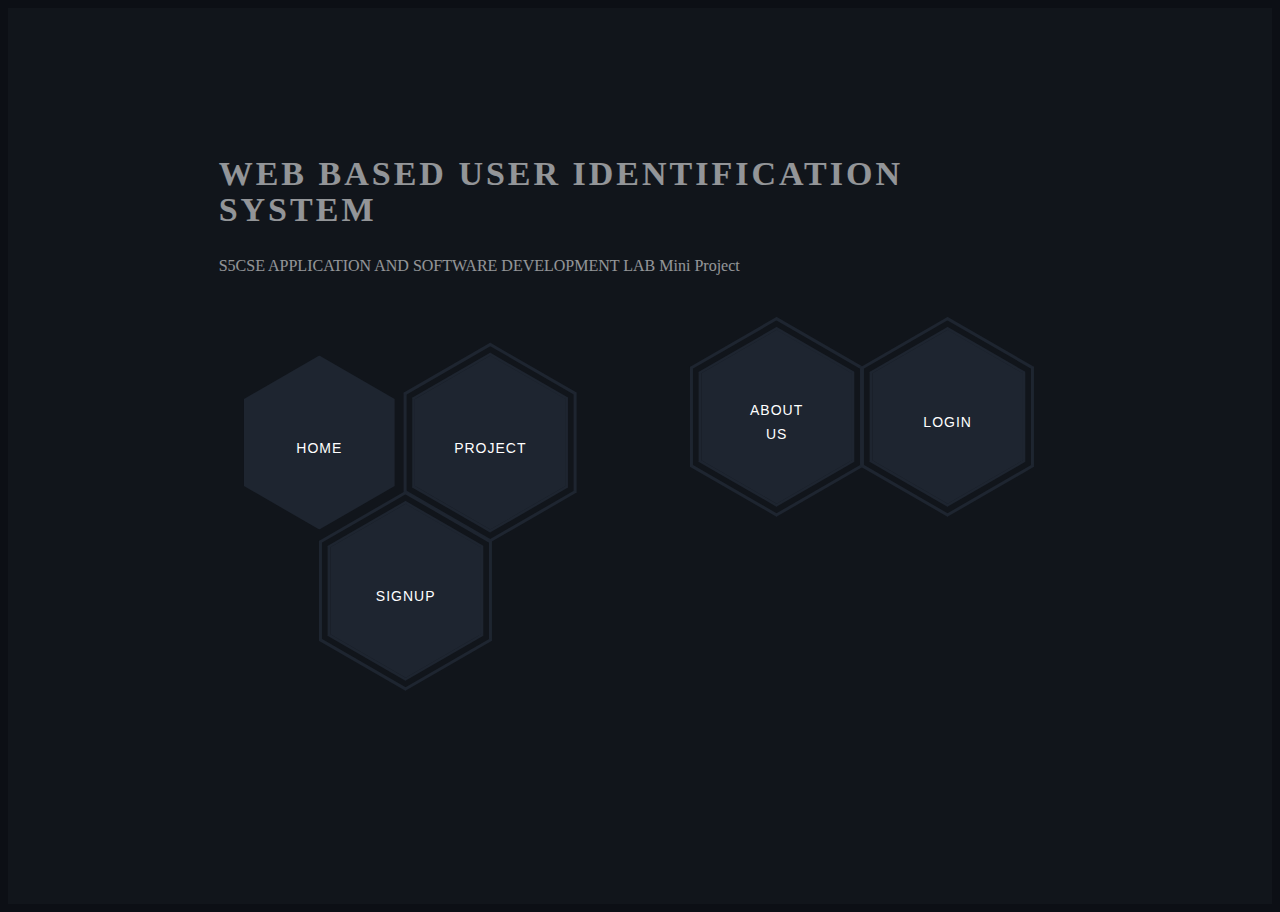
<file: index.html>
<!DOCTYPE HTML>
<html lan="en">
    <head>
        <meta charset="UTF-8">
        <meta http-equiv="X-UA-Compatible" content="IE=edge,chrome=1">
        <meta name="viewport" content="width=device-width, initial-scale=1">
        <link rel="stylesheet" href="css/style.css">
        <title>Home</title>
    </head>
    <body>
        <main class="site-wrapper">
  <div class="pt-table desktop-768">
    <div class="pt-tablecell page-home relative" style="background-image: url(https://images.unsplash.com/photo-1486870591958-9b9d0d1dda99?ixlib=rb-1.2.1&ixid=eyJhcHBfaWQiOjEyMDd9&auto=format&fit=crop&w=1500&q=80);
    background-position: center;
    background-size: cover;">
                    <div class="overlay"></div>

                    <div class="container">
                        <div class="row">
                            <div class="col-xs-12 col-md-offset-1 col-md-10 col-lg-offset-2 col-lg-8">
                                <div class="page-title  home text-center">
                                  <span class="heading-page"> web based user identification system
                                  </span>
                                    <p class="mt20">S5CSE APPLICATION AND SOFTWARE DEVELOPMENT LAB Mini Project</p>
                                </div>

                                <div class="hexagon-menu clear">
                                    <div class="hexagon-item">
                                    <!--    <div class="hex-item">
                                            <div></div>
                                            <div></div>
                                            <div></div>
                                        </div>
                                        <div class="hex-item">
                                            <div></div>
                                            <div></div>
                                            <div></div>
                                        </div> -->
                                        <a href="index.html" class="hex-content">
                                            <span class="hex-content-inner">
                                                <span class="icon">
                                                    <i class="fa fa-universal-access"></i>
                                                </span>
                                                <span class="title">Home</span>
                                            </span>
                                            <svg viewBox="0 0 173.20508075688772 200" height="200" width="174" version="1.1" xmlns="http://www.w3.org/2000/svg"><path d="M86.60254037844386 0L173.20508075688772 50L173.20508075688772 150L86.60254037844386 200L0 150L0 50Z" fill="#1e2530"></path></svg>
                                        </a>
                                    </div>
                                    <div class="hexagon-item">
                                        <div class="hex-item">
                                            <div></div>
                                            <div></div>
                                            <div></div>
                                        </div>
                                        <div class="hex-item">
                                            <div></div>
                                            <div></div>
                                            <div></div>
                                        </div>
                                        <a href="project.html" target="_blank" class="hex-content">
                                            <span class="hex-content-inner">
                                                <span class="icon">
                                                    <i class="fa fa-bullseye"></i>
                                                </span>
                                                <span class="title">Project</span>
                                            </span>
                                            <svg viewBox="0 0 173.20508075688772 200" height="200" width="174" version="1.1" xmlns="http://www.w3.org/2000/svg"><path d="M86.60254037844386 0L173.20508075688772 50L173.20508075688772 150L86.60254037844386 200L0 150L0 50Z" fill="#1e2530"></path></svg>
                                        </a>
                                    </div>
                                    <div class="hexagon-item">
                                        <div class="hex-item">
                                            <div></div>
                                            <div></div>
                                            <div></div>
                                        </div>
                                        <div class="hex-item">
                                            <div></div>
                                            <div></div>
                                            <div></div>
                                        </div>
                                        <a href="about.html" target="_blank" class="hex-content">
                                            <span class="hex-content-inner">
                                                <span class="icon">
                                                    <i class="fa fa-braille"></i>
                                                </span>
                                                <span class="title">about us</span>
                                            </span>
                                            <svg viewBox="0 0 173.20508075688772 200" height="200" width="174" version="1.1" xmlns="http://www.w3.org/2000/svg"><path d="M86.60254037844386 0L173.20508075688772 50L173.20508075688772 150L86.60254037844386 200L0 150L0 50Z" fill="#1e2530"></path></svg>
                                        </a>    
                                    </div>
                                    <div class="hexagon-item">
                                        <div class="hex-item">
                                            <div></div>
                                            <div></div>
                                            <div></div>
                                        </div>
                                        <div class="hex-item">
                                            <div></div>
                                            <div></div>
                                            <div></div>
                                        </div>
                                        <a href="login.html" target="_blank" class="hex-content">
                                            <span class="hex-content-inner">
                                                <span class="icon">
                                                    <i class="fa fa-id-badge"></i>
                                                </span>
                                                <span class="title">login</span>
                                            </span>
                                            <svg viewBox="0 0 173.20508075688772 200" height="200" width="174" version="1.1" xmlns="http://www.w3.org/2000/svg"><path d="M86.60254037844386 0L173.20508075688772 50L173.20508075688772 150L86.60254037844386 200L0 150L0 50Z" fill="#1e2530"></path></svg>
                                        </a>
                                    </div>
                                    <div class="hexagon-item">
                                        <div class="hex-item">
                                            <div></div>
                                            <div></div>
                                            <div></div>
                                        </div>
                                        <div class="hex-item">
                                            <div></div>
                                            <div></div>
                                            <div></div>
                                        </div>
                                        <a href="signup.html" target="_blank" class="hex-content">
                                            <span class="hex-content-inner">
                                                <span class="icon">
                                                    <i class="fa fa-life-ring"></i>
                                                </span>
                                                <span class="title">signup</span>
                                            </span>
                                            <svg viewBox="0 0 173.20508075688772 200" height="200" width="174" version="1.1" xmlns="http://www.w3.org/2000/svg"><path d="M86.60254037844386 0L173.20508075688772 50L173.20508075688772 150L86.60254037844386 200L0 150L0 50Z" fill="#1e2530"></path></svg>
                                        </a>
                                    </div>
                                </div>
                            </div>
                        </div>
                    </div>
                </div>
            </div>
  </main>
    </body>
</html>
</file>
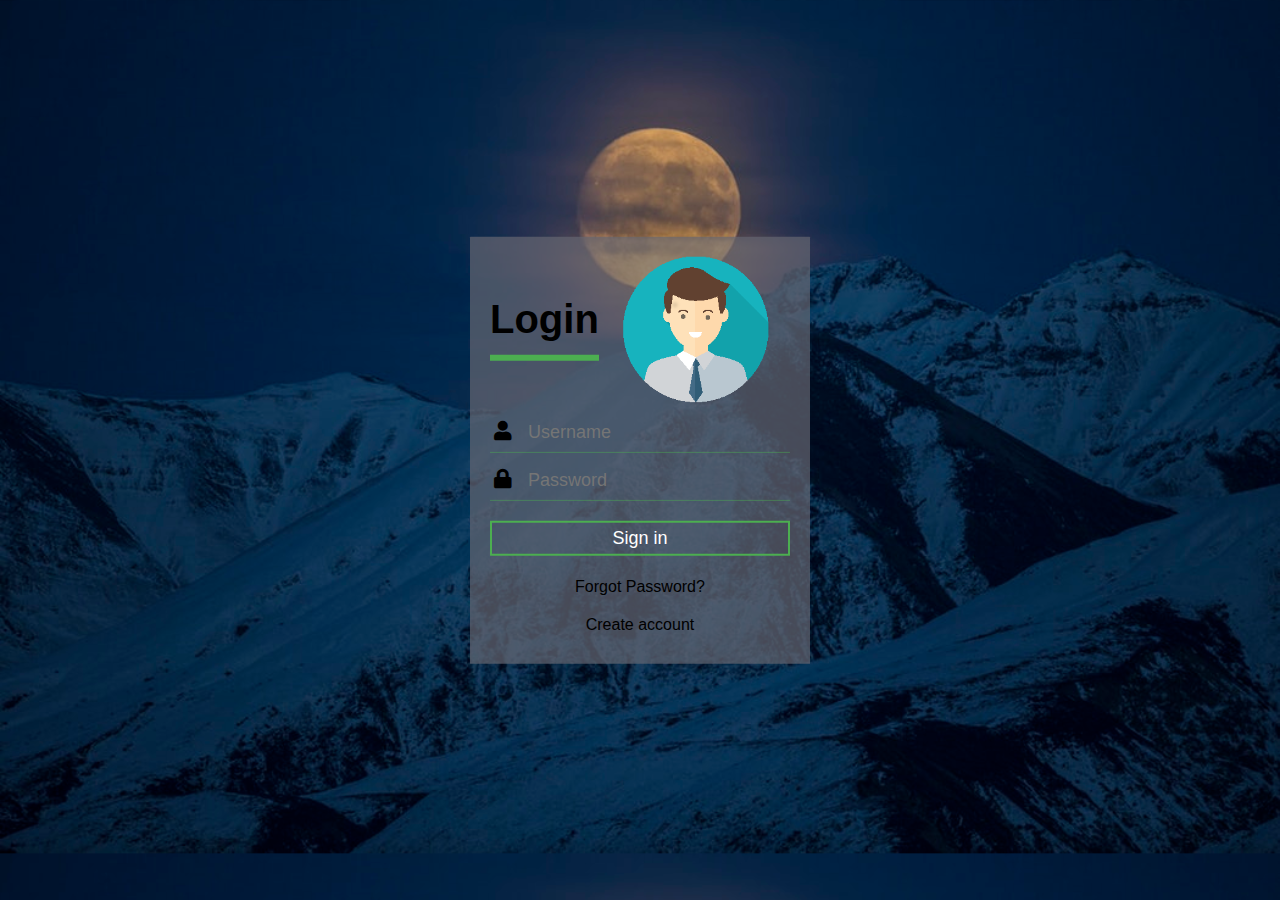
<file: login.html>
<!DOCTYPE html>
<html lang="en" dir="ltr">
  <head>
    <meta charset="utf-8">
    <title>Login Page</title>
    <link rel="stylesheet" href="css/login.css">
  </head>
  <body background="img/bg-login.jpg">
    <form action="login.php" method="POST">
      <div class="login-box">
        <h1>Login</h1>
        <img src="img/user.png">
        <div class="textbox">
          <i class="fas fa-user"></i>
          <input type="text" name="username" placeholder="Username" required>
        </div>
        <div class="textbox">
          <i class="fas fa-lock"></i>
          <input type="password" name="psw" placeholder="Password" required>
        </div>
        <input type="submit" class="btn" value="Sign in">
        <a href="#">Forgot Password?</a>
        <a href="signup.html">Create account</a>
      </div>
    </form>
  </body>
</html>
</file>
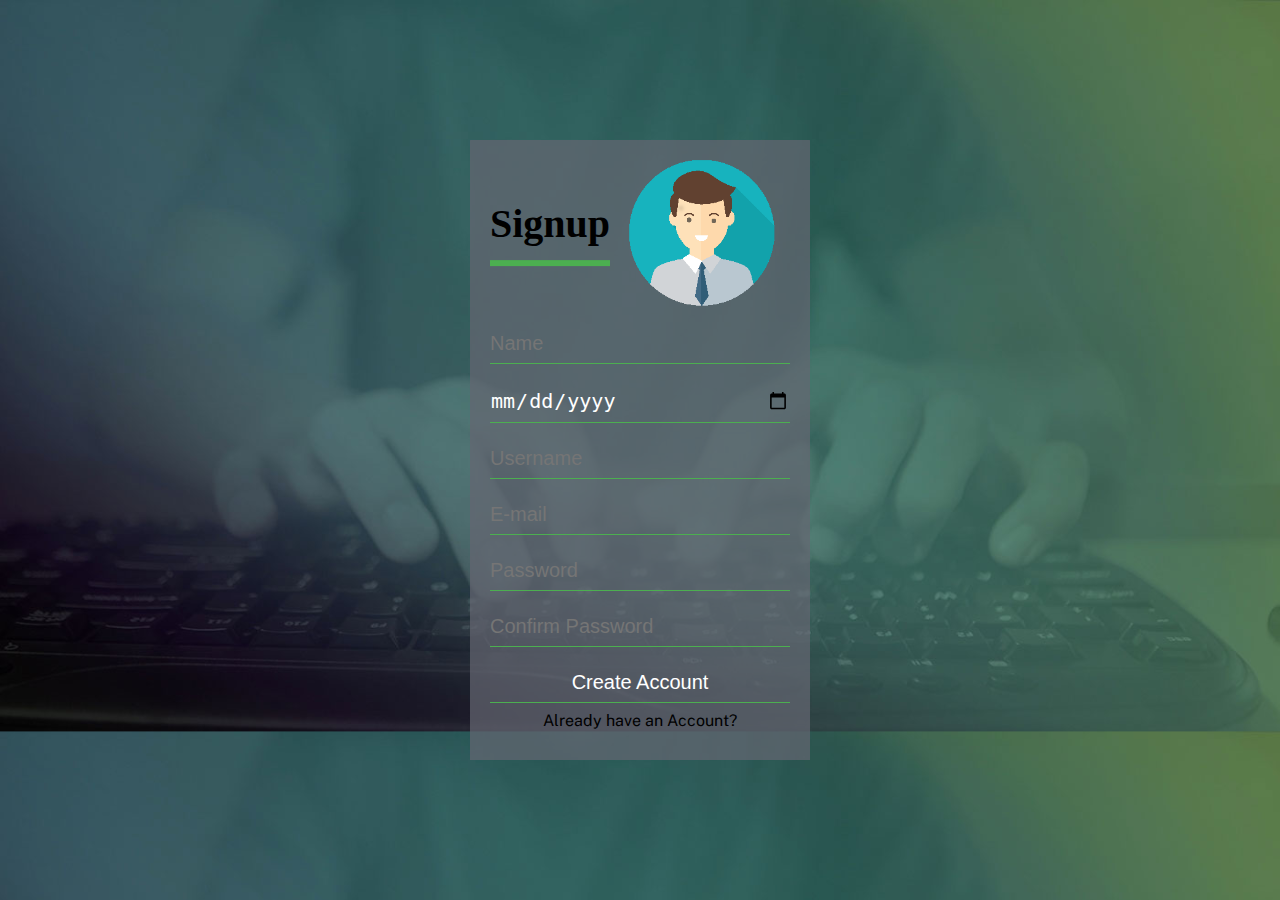
<file: signup.html>
<!DOCTYPE html>
<html lang='en'>
    <head>
        <title>Signup</title>
        <meta charset="UTF-8">
        <meta http-equiv="X-UA-Compatible" content="IE=edge,chrome=1">
        <link rel="stylesheet" href="css/signup.css">
        <link rel="preconnect" href="https://fonts.gstatic.com">
        <link href="https://fonts.googleapis.com/css2?family=Public+Sans:wght@300&display=swap" rel="stylesheet">
        <style>
            .wrapper { margin: 150px auto; }
            h1 { text-align: center; }
        </style>
    </head>
    
    <body background="img/signup-bg.jpg">
        <div class="signup-form">
            <h1>Signup</h1>
            <img src="img/user.png">
            <form action="signup.php" method="post">
                <input type="text" placeholder="Name" class="text" name="name" required>
                <input type="date" id="dob" name="dob" class="date" required>
                <input type="username" placeholder="Username" class="text" name="username" required>
                <input type="email" placeholder="E-mail" class="text" name="email" required>
                <input type="password" placeholder="Password" class="text" name="psw" required>
                <input type="password" placeholder="Confirm Password" class="text" name="psw-repeat" required>
                <!--p>To create an account you have to agree our <a href="#">Terms & Privacy</a>.</p>-->
                <input type="submit" value="Create Account" class="btn" name="newuser">
                <a href="login.html"> Already have an Account?</a>
            </form>
        </div>
    </body>
</html>
</file>
<file: css/style.css>
body {
  font-family: "Libre Baskerville", serif;
  font-weight: 400;
  font-size: 16px;
  line-height: 30px;
  background-color: #0c0f15;
  color: #ababab; }

::-webkit-scrollbar {
    width: 10px;
    background-color: #F5F5F5;
}

::-webkit-scrollbar-thumb {
    /*background-color: #f90a23;*/
    background-image: -webkit-linear-gradient(45deg,rgba(255, 255, 255, .2) 25%, transparent 25%, transparent 50%, rgba(255, 255, 255, .2) 50%, rgba(255, 255, 255, .2) 75%, transparent 75%, transparent);
} 

::-webkit-scrollbar-track {
    -webkit-box-shadow: inset 0 0 6px rgba(0,0,0,0.3);
    background-color: #F5F5F5;
}

.heading-page
{
    text-transform: uppercase;
    font-size: 34px;
    font-weight: bolder;
    letter-spacing: 3px;
    color: white;
}

a {
  color: inherit;
  -webkit-transition: all 0.3s ease 0s;
  -moz-transition: all 0.3s ease 0s;
  -o-transition: all 0.3s ease 0s;
  transition: all 0.3s ease 0s; }
  a:hover, a:focus {
    color: #ababab;
    text-decoration: none;
    outline: 0 none; 
}

h1, h2, h3,
h4, h5, h6 {
  color: #1e2530;
  font-family: "Open Sans", sans-serif;
  margin: 0;
  line-height: 1.3; 
}

p {
  margin-bottom: 20px; 
  font-size: 40px;
}
  p:last-child {
  margin-bottom: 0; 
}

/*
 * Selection color
 */
::-moz-selection {
  background-color: #FA6862;
  color: #fff; }

::selection {
  background-color: #FA6862;
  color: #fff; }

/*
 *  Reset bootstrap's default style
 */
.form-control::-webkit-input-placeholder,
::-webkit-input-placeholder {
  opacity: 1;
  color: inherit; }

.form-control:-moz-placeholder,
:-moz-placeholder {
  /* Firefox 18- */
  opacity: 1;
  color: inherit; }

.form-control::-moz-placeholder,
::-moz-placeholder {
  /* Firefox 19+ */
  opacity: 1;
  color: inherit; }

.form-control:-ms-input-placeholder,
:-ms-input-placeholder {
  opacity: 1;
  color: inherit; }

button, input, select,
textarea, label {
  font-weight: 400; }

.btn {
  -webkit-transition: all 0.3s ease 0s;
  -moz-transition: all 0.3s ease 0s;
  -o-transition: all 0.3s ease 0s;
  transition: all 0.3s ease 0s; }
  .btn:hover, .btn:focus, .btn:active:focus {
    outline: 0 none; }

.btn-primary {
  background-color: #FA6862;
  border: 0;
  font-family: "Open Sans", sans-serif;
  font-weight: 700;
  height: 48px;
  line-height: 50px;
  padding: 0 42px;
  text-transform: uppercase; }
  .btn-primary:hover, .btn-primary:focus, .btn-primary:active, .btn-primary:active:focus {
    background-color: #f9423a; }

.btn-border {
  border: 1px solid #d7d8db;
  display: inline-block;
  padding: 7px; }

/*
 *  CSS Helper Class
 */
.clear:before, .clear:after {
  content: " ";
  display: table; }

.clear:after {
  clear: both; }

.pt-table {
  display: table;
  width: 100%;
  height: -webkit-calc(100vh - 4px);
  height: -moz-calc(100vh - 4px);
  height: calc(100vh - 4px); }

.pt-tablecell {
  display: table-cell;
  vertical-align: middle; }

.overlay {
  position: absolute;
  left: 0;
  top: 0;
  width: 100%;
  height: 100%; }

.relative {
  position: relative; }

.primary,
.link:hover {
  color: #FA6862; }

.no-gutter {
  margin-left: 0;
  margin-right: 0; }
  .no-gutter > [class^="col-"] {
    padding-left: 0;
    padding-right: 0; }

.flex {
  display: -webkit-box;
  display: -webkit-flex;
  display: -moz-flex;
  display: -ms-flexbox;
  display: flex; }

.flex-middle {
  -webkit-box-align: center;
  -ms-flex-align: center;
  -webkit-align-items: center;
  -moz-align-items: center;
  align-items: center; }

.space-between {
  -webkit-box-pack: justify;
  -ms-flex-pack: justify;
  -webkit-justify-content: space-between;
  -moz-justify-content: space-between;
  justify-content: space-between; }

.nicescroll-cursors {
  background: #FA6862 !important; }

.preloader {
  bottom: 0;
  left: 0;
  position: fixed;
  right: 0;
  top: 0;
  z-index: 1000;
  display: -webkit-box;
  display: -webkit-flex;
  display: -moz-flex;
  display: -ms-flexbox;
  display: flex; }
  .preloader.active.hidden {
    display: none; }

.loading-mask {
  background-color: #FA6862;
  height: 100%;
  left: 0;
  position: absolute;
  top: 0;
  width: 20%;
  -webkit-transition: all 0.6s cubic-bezier(0.61, 0, 0.6, 1) 0s;
  -moz-transition: all 0.6s cubic-bezier(0.61, 0, 0.6, 1) 0s;
  -o-transition: all 0.6s cubic-bezier(0.61, 0, 0.6, 1) 0s;
  transition: all 0.6s cubic-bezier(0.61, 0, 0.6, 1) 0s; }
  .loading-mask:nth-child(2) {
    left: 20%;
    -webkit-transition-delay: 0.1s;
    -moz-transition-delay: 0.1s;
    -o-transition-delay: 0.1s;
    transition-delay: 0.1s; }
  .loading-mask:nth-child(3) {
    left: 40%;
    -webkit-transition-delay: 0.2s;
    -moz-transition-delay: 0.2s;
    -o-transition-delay: 0.2s;
    transition-delay: 0.2s; }
  .loading-mask:nth-child(4) {
    left: 60%;
    -webkit-transition-delay: 0.3s;
    -moz-transition-delay: 0.3s;
    -o-transition-delay: 0.3s;
    transition-delay: 0.3s; }
  .loading-mask:nth-child(5) {
    left: 80%;
    -webkit-transition-delay: 0.4s;
    -moz-transition-delay: 0.4s;
    -o-transition-delay: 0.4s;
    transition-delay: 0.4s; }

.preloader.active.done {
  z-index: 0; }

.preloader.active .loading-mask {
  width: 0; }

/*------------------------------------------------
    Start Styling
-------------------------------------------------*/
.mt20{
  margin-top:20px;
  font-size: 30px;
  color:white;
}


.page-close {
  font-size: 30px;
  position: absolute;
  right: 30px;
  top: 30px;
  z-index: 100; }

.page-title {
  margin-bottom: 75px; }
  .page-title img {
    margin-bottom: 20px; }
  .page-title h2 {
    font-size: 68px;
    margin-bottom: 25px;
    position: relative;
    z-index: 0;
    font-weight: 900;
    text-transform: uppercase; }
  .page-title p {
    font-size: 16px; }
  .page-title .title-bg {
    color: rgba(30, 37, 48, 0.07);
    font-size: 158px;
    left: 0;
    letter-spacing: 10px;
    line-height: 0.7;
    position: absolute;
    right: 0;
    top: 50%;
    z-index: -1;
    -webkit-transform: translateY(-50%);
    -moz-transform: translateY(-50%);
    -ms-transform: translateY(-50%);
    -o-transform: translateY(-50%);
    transform: translateY(-50%); }

.section-title {
  margin-bottom: 20px; }
  .section-title h3 {
    display: inline-block;
    position: relative; }
    .section-title h3::before, .section-title h3::after {
      content: "";
      height: 2px;
      position: absolute;
      bottom: 8px;
      left: -webkit-calc(100% + 14px);
      left: -moz-calc(100% + 14px);
      left: calc(100% + 14px); }
    .section-title h3::before {
      background-color: #1e2530;
      width: 96px;
      bottom: 14px; }
    .section-title h3::after {
      background-color: #FA6862;
      width: 73px; }
  .section-title.light h3 {
    color: #fff; }
    .section-title.light h3::before {
      background-color: #fff; }

.page-nav {
  bottom: 40px;
  left: 0;
  position: absolute;
  right: 0; }
  .page-nav span {
    font-family: "Open Sans", sans-serif;
    font-size: 14px;
    font-weight: 500;
    line-height: 0.9;
    text-transform: uppercase; }

/*------------------------------------------------
    Home Page
-------------------------------------------------*/

.hexagon-item:first-child {
    margin-left: 0;
}

.page-home {
  background-position: center center;
  background-repeat: no-repeat;
  background-size: cover;
  vertical-align: middle; 
}
  .page-home .overlay {
  background-color: rgba(24, 27, 34, 0.85);
  opacity: 0.55;
}

/* End of container */
.hexagon-item {
  cursor: pointer;
  width: 200px;
  height: 173.20508px;
  float: left;
  margin-left: -29px;
  z-index: 0;
  position: relative;
  -webkit-transform: rotate(30deg);
  -moz-transform: rotate(30deg);
  -ms-transform: rotate(30deg);
  -o-transform: rotate(30deg);
  transform: rotate(30deg); }
  .hexagon-item:first-child {
    margin-left: 0; }
  .hexagon-item:hover {
    z-index: 1; }
    .hexagon-item:hover .hex-item:last-child {
      opacity: 1;
      -webkit-transform: scale(1.3);
      -moz-transform: scale(1.3);
      -ms-transform: scale(1.3);
      -o-transform: scale(1.3);
      transform: scale(1.3); }
    .hexagon-item:hover .hex-item:first-child {
      opacity: 1;
      -webkit-transform: scale(1.2);
      -moz-transform: scale(1.2);
      -ms-transform: scale(1.2);
      -o-transform: scale(1.2);
      transform: scale(1.2); }
      .hexagon-item:hover .hex-item:first-child div:before,
      .hexagon-item:hover .hex-item:first-child div:after {
        height: 5px; }
    .hexagon-item:hover .hex-item div::before,
    .hexagon-item:hover .hex-item div::after {
      background-color: #ff0037; }
    .hexagon-item:hover .hex-content svg {
      -webkit-transform: scale(0.97);
      -moz-transform: scale(0.97);
      -ms-transform: scale(0.97);
      -o-transform: scale(0.97);
      transform: scale(0.97); }

.page-home .hexagon-item:nth-last-child(1),
.page-home .hexagon-item:nth-last-child(2),
.page-home .hexagon-item:nth-last-child(3) {
  -webkit-transform: rotate(30deg) translate(87px, -80px);
  -moz-transform: rotate(30deg) translate(87px, -80px);
  -ms-transform: rotate(30deg) translate(87px, -80px);
  -o-transform: rotate(30deg) translate(87px, -80px);
  transform: rotate(30deg) translate(87px, -80px); }

.hex-item {
  position: absolute;
  top: 0;
  left: 50px;
  width: 100px;
  height: 173.20508px; }
  .hex-item:first-child {
    z-index: 0;
    -webkit-transform: scale(0.9);
    -moz-transform: scale(0.9);
    -ms-transform: scale(0.9);
    -o-transform: scale(0.9);
    transform: scale(0.9);
    -webkit-transition: all 0.3s cubic-bezier(0.165, 0.84, 0.44, 1);
    -moz-transition: all 0.3s cubic-bezier(0.165, 0.84, 0.44, 1);
    -o-transition: all 0.3s cubic-bezier(0.165, 0.84, 0.44, 1);
    transition: all 0.3s cubic-bezier(0.165, 0.84, 0.44, 1); }
  .hex-item:last-child {
    transition: all 0.3s cubic-bezier(0.19, 1, 0.22, 1);
    z-index: 1; }
  .hex-item div {
    box-sizing: border-box;
    position: absolute;
    top: 0;
    width: 100px;
    height: 173.20508px;
    -webkit-transform-origin: center center;
    -moz-transform-origin: center center;
    -ms-transform-origin: center center;
    -o-transform-origin: center center;
    transform-origin: center center; }
    .hex-item div::before, .hex-item div::after {
      background-color: #1e2530;
      content: "";
      position: absolute;
      width: 100%;
      height: 3px;
      -webkit-transition: all 0.3s cubic-bezier(0.165, 0.84, 0.44, 1) 0s;
      -moz-transition: all 0.3s cubic-bezier(0.165, 0.84, 0.44, 1) 0s;
      -o-transition: all 0.3s cubic-bezier(0.165, 0.84, 0.44, 1) 0s;
      transition: all 0.3s cubic-bezier(0.165, 0.84, 0.44, 1) 0s; }
    .hex-item div:before {
      top: 0; }
    .hex-item div:after {
      bottom: 0; }
    .hex-item div:nth-child(1) {
      -webkit-transform: rotate(0deg);
      -moz-transform: rotate(0deg);
      -ms-transform: rotate(0deg);
      -o-transform: rotate(0deg);
      transform: rotate(0deg); }
    .hex-item div:nth-child(2) {
      -webkit-transform: rotate(60deg);
      -moz-transform: rotate(60deg);
      -ms-transform: rotate(60deg);
      -o-transform: rotate(60deg);
      transform: rotate(60deg); }
    .hex-item div:nth-child(3) {
      -webkit-transform: rotate(120deg);
      -moz-transform: rotate(120deg);
      -ms-transform: rotate(120deg);
      -o-transform: rotate(120deg);
      transform: rotate(120deg); }

.hex-content {
  color: #fff;
  display: block;
  height: 180px;
  margin: 0 auto;
  position: relative;
  text-align: center;
  transform: rotate(-30deg);
  width: 156px; }
  .hex-content .hex-content-inner {
    left: 50%;
    margin: -3px 0 0 2px;
    position: absolute;
    top: 50%;
    -webkit-transform: translate(-50%, -50%);
    -moz-transform: translate(-50%, -50%);
    -ms-transform: translate(-50%, -50%);
    -o-transform: translate(-50%, -50%);
    transform: translate(-50%, -50%); }
  .hex-content .icon {
    display: block;
    font-size: 36px;
    line-height: 30px;
    margin-bottom: 11px; }
  .hex-content .title {
    display: block;
    font-family: "Open Sans", sans-serif;
    font-size: 14px;
    letter-spacing: 1px;
    line-height: 24px;
    text-transform: uppercase; }
  .hex-content svg {
    left: -7px;
    position: absolute;
    top: -13px;
    transform: scale(0.87);
    z-index: -1;
    -webkit-transition: all 0.3s cubic-bezier(0.165, 0.84, 0.44, 1) 0s;
    -moz-transition: all 0.3s cubic-bezier(0.165, 0.84, 0.44, 1) 0s;
    -o-transition: all 0.3s cubic-bezier(0.165, 0.84, 0.44, 1) 0s;
    transition: all 0.3s cubic-bezier(0.165, 0.84, 0.44, 1) 0s; }
  .hex-content:hover {
    color: #fff; }

.page-home .hexagon-item:nth-last-child(1), .page-home .hexagon-item:nth-last-child(2), .page-home .hexagon-item:nth-last-child(3) {
    -webkit-transform: rotate(30deg) translate(87px, -80px);
    -moz-transform: rotate(30deg) translate(87px, -80px);
    -ms-transform: rotate(30deg) translate(87px, -80px);
    -o-transform: rotate(30deg) translate(87px, -80px);
    transform: rotate(30deg) translate(87px, -80px);
}
/*------------------------------------------------
    Welcome Page
-------------------------------------------------*/
.author-image-large {
  position: absolute;
  right: 0;
  top: 0; }
  .author-image-large img {
    height: -webkit-calc(100vh - 4px);
    height: -moz-calc(100vh - 4px);
    height: calc(100vh - 4px); }


@media (min-width: 1200px)
{
.col-lg-offset-2 {
    margin-left: 16.66666667%;
}
}

@media (min-width: 1200px)
{
.col-lg-8 {
    width: 66.66666667%;
}
}

.hexagon-item:first-child {
    margin-left: 0;
}

.pt-table.desktop-768 .pt-tablecell {
    padding-bottom: 110px;
    padding-top: 60px;
}



.hexagon-item:hover .icon i
{
  color:#ff0037;
  transition:0.6s;
  
}


.hexagon-item:hover .title
{
  -webkit-animation: focus-in-contract 0.5s cubic-bezier(0.250, 0.460, 0.450, 0.940) both;
            animation: focus-in-contract 0.5s cubic-bezier(0.250, 0.460, 0.450, 0.940) both;
}
/***************************/

@-webkit-keyframes focus-in-contract {
  0% {
    letter-spacing: 1em;
    -webkit-filter: blur(12px);
            filter: blur(12px);
    opacity: 0;
  }
  100% {
    -webkit-filter: blur(0px);
            filter: blur(0px);
    opacity: 1;
  }
}
@keyframes focus-in-contract {
  0% {
    letter-spacing: 1em;
    -webkit-filter: blur(12px);
            filter: blur(12px);
    opacity: 0;
  }
  100% {
    -webkit-filter: blur(0px);
            filter: blur(0px);
    opacity: 1;
  }
}





@media only screen and (max-width: 767px)
{
.hexagon-item {
    float: none;
    margin: 0 auto 50px;
}
  .hexagon-item:first-child {
    margin-left: auto;
}
  
  .page-home .hexagon-item:nth-last-child(1), .page-home .hexagon-item:nth-last-child(2), .page-home .hexagon-item:nth-last-child(3) {
    -webkit-transform: rotate(30deg) translate(0px, 0px);
    -moz-transform: rotate(30deg) translate(0px, 0px);
    -ms-transform: rotate(30deg) translate(0px, 0px);
    -o-transform: rotate(30deg) translate(0px, 0px);
    transform: rotate(30deg) translate(0px, 0px);
}
  
}
</file>
<file: css/signup.css>
body{
    margin: 0px;
    padding: 0px;
    background-size: cover;
}

.signup-form{
    width: 300px;
      padding: 20px;
      background: rgba(101, 102, 114, 0.7);
      position: absolute;
      top: 50%;
      left: 50%;
      transform: translate(-50%,-50%);
      overflow: hidden;
      border-radius: 0.5px;
  }

.signup-form img{
    display: block;
    margin-left: auto;
    margin-right: auto;
    width: 50%;
    height: 50%;
  }

.signup-form input{
    border: none;
    outline: none;
    background: none;
    color: white;
    font-size: 18px;
    width: 80%;
    float: left;
    margin: 0 10px;
  }

.signup-form input[date]
{
  float: left;
  height: 52px;
  width: 52px;
  background: url(date.png) no-repeat;
  margin-right: 10px;
  padding-top: 0px;
  line-height: normal;
}

.signup-form h1{
    float: left;
    font-size: 40px;
    border-bottom: 6px solid #4caf50;
    margin-bottom: 50px;
    padding: 13px 0;
  }

.signup-form input{
    margin: 20px;
  border-radius: 0.5px;
  width: 100%;
  overflow: hidden;
  font-size: 20px;
  padding: 8px 0;
  margin: 8px 0;
  border-bottom: 1px solid #4caf50;
}

.signup-form a{
    text-decoration: none;
    color:#000;
    font-family: 'Public Sans', sans-serif;
    padding: 10px;
    transition: 0.8px;
    text-align: center;
    display: block;
  }

  .signup-form a:hover{
    background: rgba(0, 0, 0, 0.3);
    color: #fff;
  }

.txt{
    margin: 20px;
    border-radius: 0.5px;
}

.btn{
    margin-top: 60px;
    margin-bottom: 20px;
    background: #487eb0;
    color: #fff;
    border-radius: 40px;
    cursor: pointer;
    transition: 0.8px;
}

.btn:hover{
    transform: scale(0.96);
}

.signup-form a{
    text-decoration: none;
    color:#000;
    font-family: 'Public Sans', sans-serif;
    padding: 10px;
    transition: 0.8px;
    text-align: center;
    display: block;
}

.signup-form a:hover{
    background: rgba(0, 0, 0, 0.3);
    color: #fff;
}
</file>
<file: css/login.css>
@import "https://use.fontawesome.com/releases/v5.5.0/css/all.css";
body{
  margin: 0;
  padding: 0;
  font-family: sans-serif;
  background-size: cover;
}
.login-box{
  width: 300px;
    padding: 20px;
    background: rgba(101, 102, 114, 0.7);
    position: absolute;
    top: 50%;
    left: 50%;
    transform: translate(-50%,-50%);
    overflow: hidden;
    border-radius: 0.5px;
}
.login-box h1{
  float: left;
  font-size: 40px;
  border-bottom: 6px solid #4caf50;
  margin-bottom: 50px;
  padding: 13px 0;
}
.login-box img{
  display: block;
  margin-left: auto;
  margin-right: auto;
  width: 50%;
  height: 50%;
}
.login-box a{
  text-decoration: none;
  color:#000;
  font-family: 'Public Sans', sans-serif;
  padding: 10px;
  transition: 0.8px;
  text-align: center;
  display: block;
}

.login-box a:hover{
  background: rgba(0, 0, 0, 0.3);
  color: #fff;
}
.textbox{
  
  margin: 20px;
  border-radius: 0.5px;
  width: 100%;
  overflow: hidden;
  font-size: 20px;
  padding: 8px 0;
  margin: 8px 0;
  border-bottom: 1px solid #4caf50;
}
.textbox i{
  width: 26px;
  float: left;
  text-align: center;
}
.textbox input{
  border: none;
  outline: none;
  background: none;
  color: white;
  font-size: 18px;
  width: 80%;
  float: left;
  margin: 0 10px;
}
.btn{
  width: 100%;
  background: none;
  border: 2px solid #4caf50;
  color: white;
  padding: 5px;
  font-size: 18px;
  cursor: pointer;
  margin: 12px 0;
}
</file>
